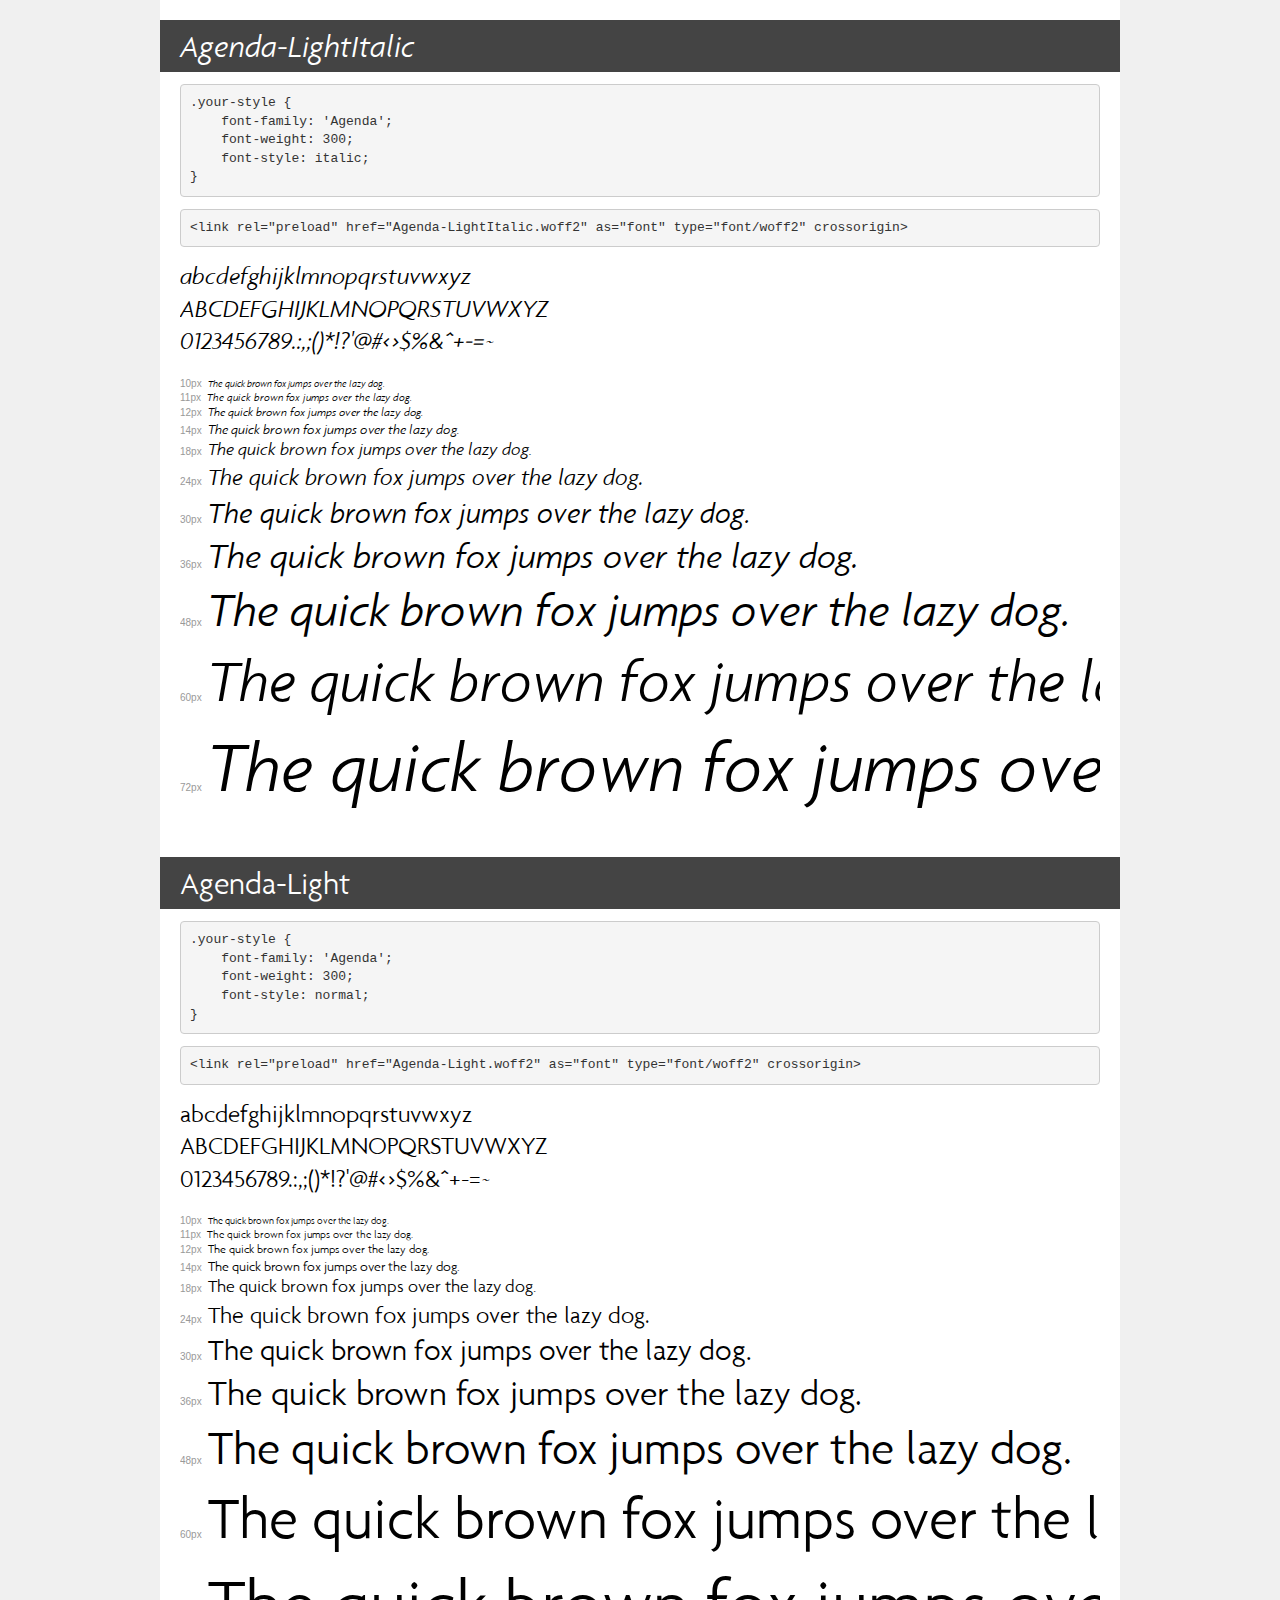
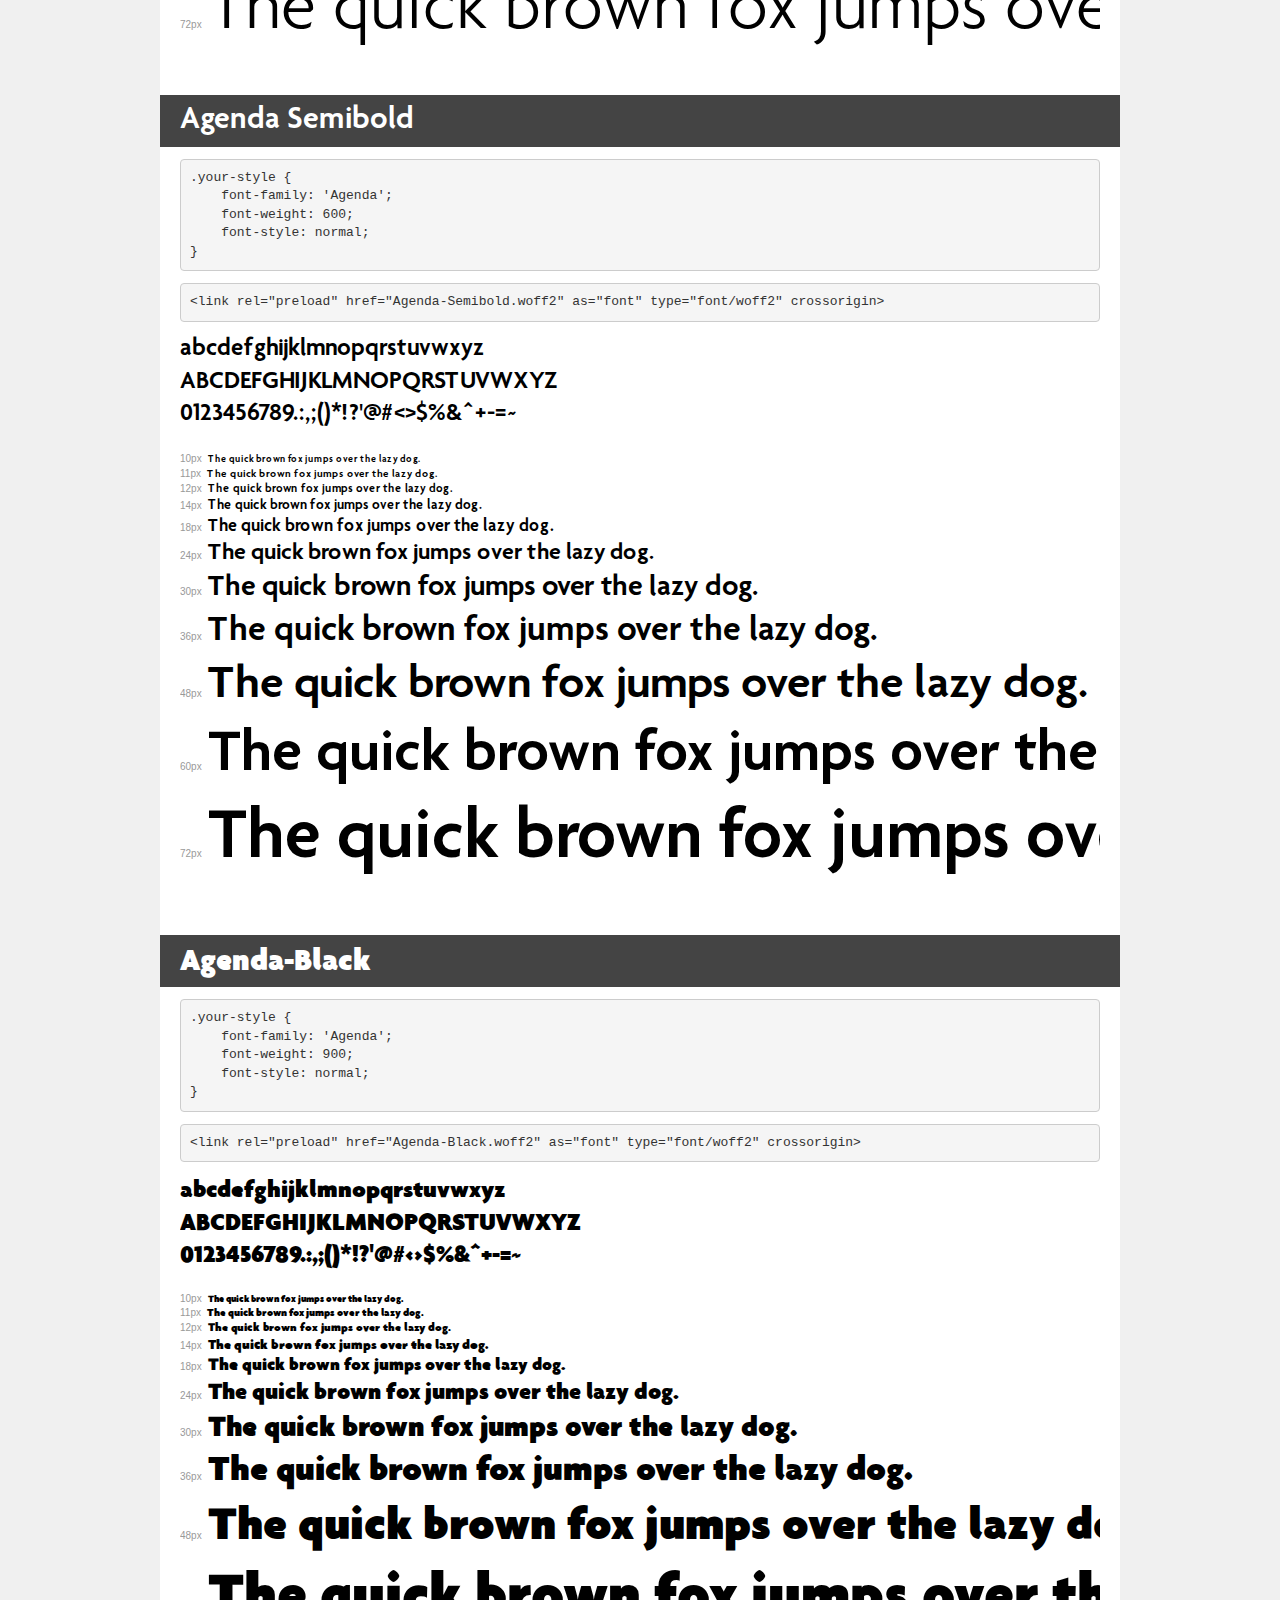
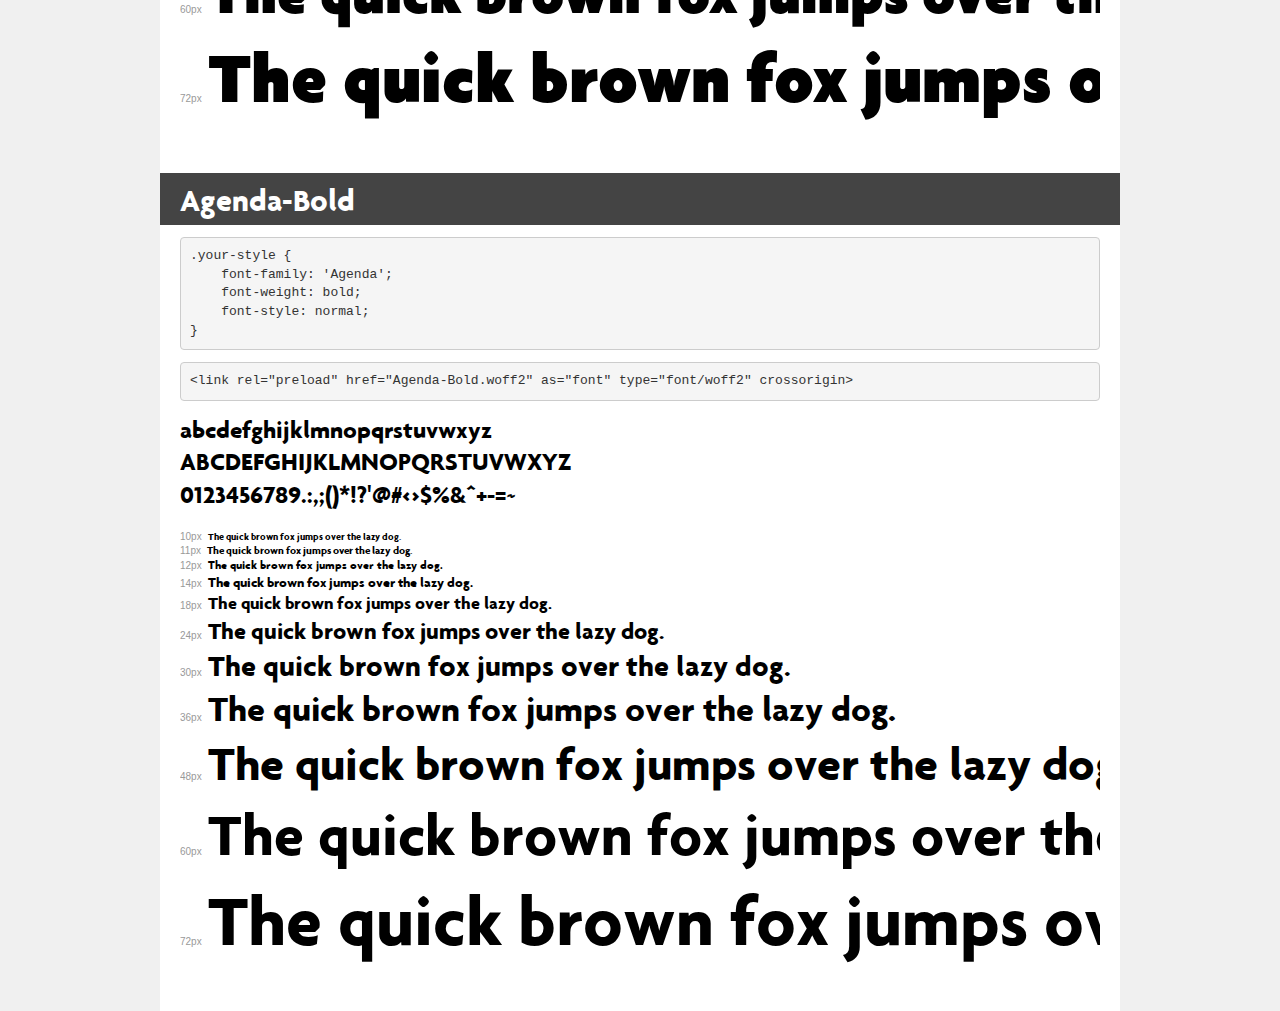
<file: assets/fonts/demo.html>
<!DOCTYPE html>
<html lang="en">
<head>
    <meta charset="utf-8">
    <meta http-equiv="X-UA-Compatible" content="IE=edge">
    <meta name="viewport" content="width=device-width, initial-scale=1">
    <meta name="robots" content="noindex, noarchive">
    <meta name="format-detection" content="telephone=no">
    <title>Transfonter demo</title>
    <link href="stylesheet.css" rel="stylesheet">
    <style>
        /*
        http://meyerweb.com/eric/tools/css/reset/
        v2.0 | 20110126
        License: none (public domain)
        */
        html, body, div, span, applet, object, iframe,
        h1, h2, h3, h4, h5, h6, p, blockquote, pre,
        a, abbr, acronym, address, big, cite, code,
        del, dfn, em, img, ins, kbd, q, s, samp,
        small, strike, strong, sub, sup, tt, var,
        b, u, i, center,
        dl, dt, dd, ol, ul, li,
        fieldset, form, label, legend,
        table, caption, tbody, tfoot, thead, tr, th, td,
        article, aside, canvas, details, embed,
        figure, figcaption, footer, header, hgroup,
        menu, nav, output, ruby, section, summary,
        time, mark, audio, video {
            margin: 0;
            padding: 0;
            border: 0;
            font-size: 100%;
            font: inherit;
            vertical-align: baseline;
        }
        /* HTML5 display-role reset for older browsers */
        article, aside, details, figcaption, figure,
        footer, header, hgroup, menu, nav, section {
            display: block;
        }
        body {
            line-height: 1;
        }
        ol, ul {
            list-style: none;
        }
        blockquote, q {
            quotes: none;
        }
        blockquote:before, blockquote:after,
        q:before, q:after {
            content: '';
            content: none;
        }
        table {
            border-collapse: collapse;
            border-spacing: 0;
        }
        /* demo styles */
        body {
            background: #f0f0f0;
            color: #000;
        }
        .page {
            background: #fff;
            width: 920px;
            margin: 0 auto;
            padding: 20px 20px 0 20px;
            overflow: hidden;
        }
        .font-container {
            overflow-x: auto;
            overflow-y: hidden;
            margin-bottom: 40px;
            line-height: 1.3;
            white-space: nowrap;
            padding-bottom: 5px;
        }
        h1 {
            position: relative;
            background: #444;
            font-size: 32px;
            color: #fff;
            padding: 10px 20px;
            margin: 0 -20px 12px -20px;
        }
        .letters {
            font-size: 25px;
            margin-bottom: 20px;
        }
        .s10:before {
            content: '10px';
        }
        .s11:before {
            content: '11px';
        }
        .s12:before {
            content: '12px';
        }
        .s14:before {
            content: '14px';
        }
        .s18:before {
            content: '18px';
        }
        .s24:before {
            content: '24px';
        }
        .s30:before {
            content: '30px';
        }
        .s36:before {
            content: '36px';
        }
        .s48:before {
            content: '48px';
        }
        .s60:before {
            content: '60px';
        }
        .s72:before {
            content: '72px';
        }
        .s10:before, .s11:before, .s12:before, .s14:before,
        .s18:before, .s24:before, .s30:before, .s36:before,
        .s48:before, .s60:before, .s72:before {
            font-family: Arial, sans-serif;
            font-size: 10px;
            font-weight: normal;
            font-style: normal;
            color: #999;
            padding-right: 6px;
        }
        pre {
            display: block;
            padding: 9px;
            margin: 0 0 12px;
            font-family: Monaco, Menlo, Consolas, "Courier New", monospace;
            font-size: 13px;
            line-height: 1.428571429;
            color: #333;
            font-weight: normal;
            font-style: normal;
            background-color: #f5f5f5;
            border: 1px solid #ccc;
            overflow-x: auto;
            border-radius: 4px;
        }
        /* responsive */
        @media (max-width: 959px) {
            .page {
                width: auto;
                margin: 0;
            }
        }
    </style>
</head>
<body>
<div class="page">
    <div class="demo">
        <h1 style="font-family: 'Agenda'; font-weight: 300; font-style: italic;">Agenda-LightItalic</h1>
        <pre title="Usage">.your-style {
    font-family: 'Agenda';
    font-weight: 300;
    font-style: italic;
}</pre>
        <pre title="Preload (optional)">
&lt;link rel=&quot;preload&quot; href=&quot;Agenda-LightItalic.woff2&quot; as=&quot;font&quot; type=&quot;font/woff2&quot; crossorigin&gt;</pre>
        <div class="font-container" style="font-family: 'Agenda'; font-weight: 300; font-style: italic;">
            <p class="letters">
                abcdefghijklmnopqrstuvwxyz<br>
ABCDEFGHIJKLMNOPQRSTUVWXYZ<br>
                0123456789.:,;()*!?'@#&lt;&gt;$%&^+-=~
            </p>
            <p class="s10" style="font-size: 10px;">The quick brown fox jumps over the lazy dog.</p>
            <p class="s11" style="font-size: 11px;">The quick brown fox jumps over the lazy dog.</p>
            <p class="s12" style="font-size: 12px;">The quick brown fox jumps over the lazy dog.</p>
            <p class="s14" style="font-size: 14px;">The quick brown fox jumps over the lazy dog.</p>
            <p class="s18" style="font-size: 18px;">The quick brown fox jumps over the lazy dog.</p>
            <p class="s24" style="font-size: 24px;">The quick brown fox jumps over the lazy dog.</p>
            <p class="s30" style="font-size: 30px;">The quick brown fox jumps over the lazy dog.</p>
            <p class="s36" style="font-size: 36px;">The quick brown fox jumps over the lazy dog.</p>
            <p class="s48" style="font-size: 48px;">The quick brown fox jumps over the lazy dog.</p>
            <p class="s60" style="font-size: 60px;">The quick brown fox jumps over the lazy dog.</p>
            <p class="s72" style="font-size: 72px;">The quick brown fox jumps over the lazy dog.</p>
        </div>
    </div>

    <div class="demo">
        <h1 style="font-family: 'Agenda'; font-weight: 300; font-style: normal;">Agenda-Light</h1>
        <pre title="Usage">.your-style {
    font-family: 'Agenda';
    font-weight: 300;
    font-style: normal;
}</pre>
        <pre title="Preload (optional)">
&lt;link rel=&quot;preload&quot; href=&quot;Agenda-Light.woff2&quot; as=&quot;font&quot; type=&quot;font/woff2&quot; crossorigin&gt;</pre>
        <div class="font-container" style="font-family: 'Agenda'; font-weight: 300; font-style: normal;">
            <p class="letters">
                abcdefghijklmnopqrstuvwxyz<br>
ABCDEFGHIJKLMNOPQRSTUVWXYZ<br>
                0123456789.:,;()*!?'@#&lt;&gt;$%&^+-=~
            </p>
            <p class="s10" style="font-size: 10px;">The quick brown fox jumps over the lazy dog.</p>
            <p class="s11" style="font-size: 11px;">The quick brown fox jumps over the lazy dog.</p>
            <p class="s12" style="font-size: 12px;">The quick brown fox jumps over the lazy dog.</p>
            <p class="s14" style="font-size: 14px;">The quick brown fox jumps over the lazy dog.</p>
            <p class="s18" style="font-size: 18px;">The quick brown fox jumps over the lazy dog.</p>
            <p class="s24" style="font-size: 24px;">The quick brown fox jumps over the lazy dog.</p>
            <p class="s30" style="font-size: 30px;">The quick brown fox jumps over the lazy dog.</p>
            <p class="s36" style="font-size: 36px;">The quick brown fox jumps over the lazy dog.</p>
            <p class="s48" style="font-size: 48px;">The quick brown fox jumps over the lazy dog.</p>
            <p class="s60" style="font-size: 60px;">The quick brown fox jumps over the lazy dog.</p>
            <p class="s72" style="font-size: 72px;">The quick brown fox jumps over the lazy dog.</p>
        </div>
    </div>

    <div class="demo">
        <h1 style="font-family: 'Agenda'; font-weight: 600; font-style: normal;">Agenda Semibold</h1>
        <pre title="Usage">.your-style {
    font-family: 'Agenda';
    font-weight: 600;
    font-style: normal;
}</pre>
        <pre title="Preload (optional)">
&lt;link rel=&quot;preload&quot; href=&quot;Agenda-Semibold.woff2&quot; as=&quot;font&quot; type=&quot;font/woff2&quot; crossorigin&gt;</pre>
        <div class="font-container" style="font-family: 'Agenda'; font-weight: 600; font-style: normal;">
            <p class="letters">
                abcdefghijklmnopqrstuvwxyz<br>
ABCDEFGHIJKLMNOPQRSTUVWXYZ<br>
                0123456789.:,;()*!?'@#&lt;&gt;$%&^+-=~
            </p>
            <p class="s10" style="font-size: 10px;">The quick brown fox jumps over the lazy dog.</p>
            <p class="s11" style="font-size: 11px;">The quick brown fox jumps over the lazy dog.</p>
            <p class="s12" style="font-size: 12px;">The quick brown fox jumps over the lazy dog.</p>
            <p class="s14" style="font-size: 14px;">The quick brown fox jumps over the lazy dog.</p>
            <p class="s18" style="font-size: 18px;">The quick brown fox jumps over the lazy dog.</p>
            <p class="s24" style="font-size: 24px;">The quick brown fox jumps over the lazy dog.</p>
            <p class="s30" style="font-size: 30px;">The quick brown fox jumps over the lazy dog.</p>
            <p class="s36" style="font-size: 36px;">The quick brown fox jumps over the lazy dog.</p>
            <p class="s48" style="font-size: 48px;">The quick brown fox jumps over the lazy dog.</p>
            <p class="s60" style="font-size: 60px;">The quick brown fox jumps over the lazy dog.</p>
            <p class="s72" style="font-size: 72px;">The quick brown fox jumps over the lazy dog.</p>
        </div>
    </div>

    <div class="demo">
        <h1 style="font-family: 'Agenda'; font-weight: 900; font-style: normal;">Agenda-Black</h1>
        <pre title="Usage">.your-style {
    font-family: 'Agenda';
    font-weight: 900;
    font-style: normal;
}</pre>
        <pre title="Preload (optional)">
&lt;link rel=&quot;preload&quot; href=&quot;Agenda-Black.woff2&quot; as=&quot;font&quot; type=&quot;font/woff2&quot; crossorigin&gt;</pre>
        <div class="font-container" style="font-family: 'Agenda'; font-weight: 900; font-style: normal;">
            <p class="letters">
                abcdefghijklmnopqrstuvwxyz<br>
ABCDEFGHIJKLMNOPQRSTUVWXYZ<br>
                0123456789.:,;()*!?'@#&lt;&gt;$%&^+-=~
            </p>
            <p class="s10" style="font-size: 10px;">The quick brown fox jumps over the lazy dog.</p>
            <p class="s11" style="font-size: 11px;">The quick brown fox jumps over the lazy dog.</p>
            <p class="s12" style="font-size: 12px;">The quick brown fox jumps over the lazy dog.</p>
            <p class="s14" style="font-size: 14px;">The quick brown fox jumps over the lazy dog.</p>
            <p class="s18" style="font-size: 18px;">The quick brown fox jumps over the lazy dog.</p>
            <p class="s24" style="font-size: 24px;">The quick brown fox jumps over the lazy dog.</p>
            <p class="s30" style="font-size: 30px;">The quick brown fox jumps over the lazy dog.</p>
            <p class="s36" style="font-size: 36px;">The quick brown fox jumps over the lazy dog.</p>
            <p class="s48" style="font-size: 48px;">The quick brown fox jumps over the lazy dog.</p>
            <p class="s60" style="font-size: 60px;">The quick brown fox jumps over the lazy dog.</p>
            <p class="s72" style="font-size: 72px;">The quick brown fox jumps over the lazy dog.</p>
        </div>
    </div>

    <div class="demo">
        <h1 style="font-family: 'Agenda'; font-weight: bold; font-style: normal;">Agenda-Bold</h1>
        <pre title="Usage">.your-style {
    font-family: 'Agenda';
    font-weight: bold;
    font-style: normal;
}</pre>
        <pre title="Preload (optional)">
&lt;link rel=&quot;preload&quot; href=&quot;Agenda-Bold.woff2&quot; as=&quot;font&quot; type=&quot;font/woff2&quot; crossorigin&gt;</pre>
        <div class="font-container" style="font-family: 'Agenda'; font-weight: bold; font-style: normal;">
            <p class="letters">
                abcdefghijklmnopqrstuvwxyz<br>
ABCDEFGHIJKLMNOPQRSTUVWXYZ<br>
                0123456789.:,;()*!?'@#&lt;&gt;$%&^+-=~
            </p>
            <p class="s10" style="font-size: 10px;">The quick brown fox jumps over the lazy dog.</p>
            <p class="s11" style="font-size: 11px;">The quick brown fox jumps over the lazy dog.</p>
            <p class="s12" style="font-size: 12px;">The quick brown fox jumps over the lazy dog.</p>
            <p class="s14" style="font-size: 14px;">The quick brown fox jumps over the lazy dog.</p>
            <p class="s18" style="font-size: 18px;">The quick brown fox jumps over the lazy dog.</p>
            <p class="s24" style="font-size: 24px;">The quick brown fox jumps over the lazy dog.</p>
            <p class="s30" style="font-size: 30px;">The quick brown fox jumps over the lazy dog.</p>
            <p class="s36" style="font-size: 36px;">The quick brown fox jumps over the lazy dog.</p>
            <p class="s48" style="font-size: 48px;">The quick brown fox jumps over the lazy dog.</p>
            <p class="s60" style="font-size: 60px;">The quick brown fox jumps over the lazy dog.</p>
            <p class="s72" style="font-size: 72px;">The quick brown fox jumps over the lazy dog.</p>
        </div>
    </div>

</div>
</body>
</html>
</file>
<file: assets/fonts/stylesheet.css>
@font-face {
    font-family: 'Agenda';
    src: url('Agenda-LightItalic.eot');
    src: url('Agenda-LightItalic.eot?#iefix') format('embedded-opentype'),
        url('Agenda-LightItalic.woff2') format('woff2'),
        url('Agenda-LightItalic.woff') format('woff'),
        url('Agenda-LightItalic.ttf') format('truetype'),
        url('Agenda-LightItalic.svg#Agenda-LightItalic') format('svg');
    font-weight: 300;
    font-style: italic;
    font-display: swap;
}

@font-face {
    font-family: 'Agenda';
    src: url('Agenda-Light.eot');
    src: url('Agenda-Light.eot?#iefix') format('embedded-opentype'),
        url('Agenda-Light.woff2') format('woff2'),
        url('Agenda-Light.woff') format('woff'),
        url('Agenda-Light.ttf') format('truetype'),
        url('Agenda-Light.svg#Agenda-Light') format('svg');
    font-weight: 300;
    font-style: normal;
    font-display: swap;
}

@font-face {
    font-family: 'Agenda';
    src: url('Agenda-Semibold.eot');
    src: url('Agenda-Semibold.eot?#iefix') format('embedded-opentype'),
        url('Agenda-Semibold.woff2') format('woff2'),
        url('Agenda-Semibold.woff') format('woff'),
        url('Agenda-Semibold.ttf') format('truetype'),
        url('Agenda-Semibold.svg#Agenda-Semibold') format('svg');
    font-weight: 600;
    font-style: normal;
    font-display: swap;
}

@font-face {
    font-family: 'Agenda';
    src: url('Agenda-Black.eot');
    src: url('Agenda-Black.eot?#iefix') format('embedded-opentype'),
        url('Agenda-Black.woff2') format('woff2'),
        url('Agenda-Black.woff') format('woff'),
        url('Agenda-Black.ttf') format('truetype'),
        url('Agenda-Black.svg#Agenda-Black') format('svg');
    font-weight: 900;
    font-style: normal;
    font-display: swap;
}

@font-face {
    font-family: 'Agenda';
    src: url('Agenda-Bold.eot');
    src: url('Agenda-Bold.eot?#iefix') format('embedded-opentype'),
        url('Agenda-Bold.woff2') format('woff2'),
        url('Agenda-Bold.woff') format('woff'),
        url('Agenda-Bold.ttf') format('truetype'),
        url('Agenda-Bold.svg#Agenda-Bold') format('svg');
    font-weight: bold;
    font-style: normal;
    font-display: swap;
}
</file>
